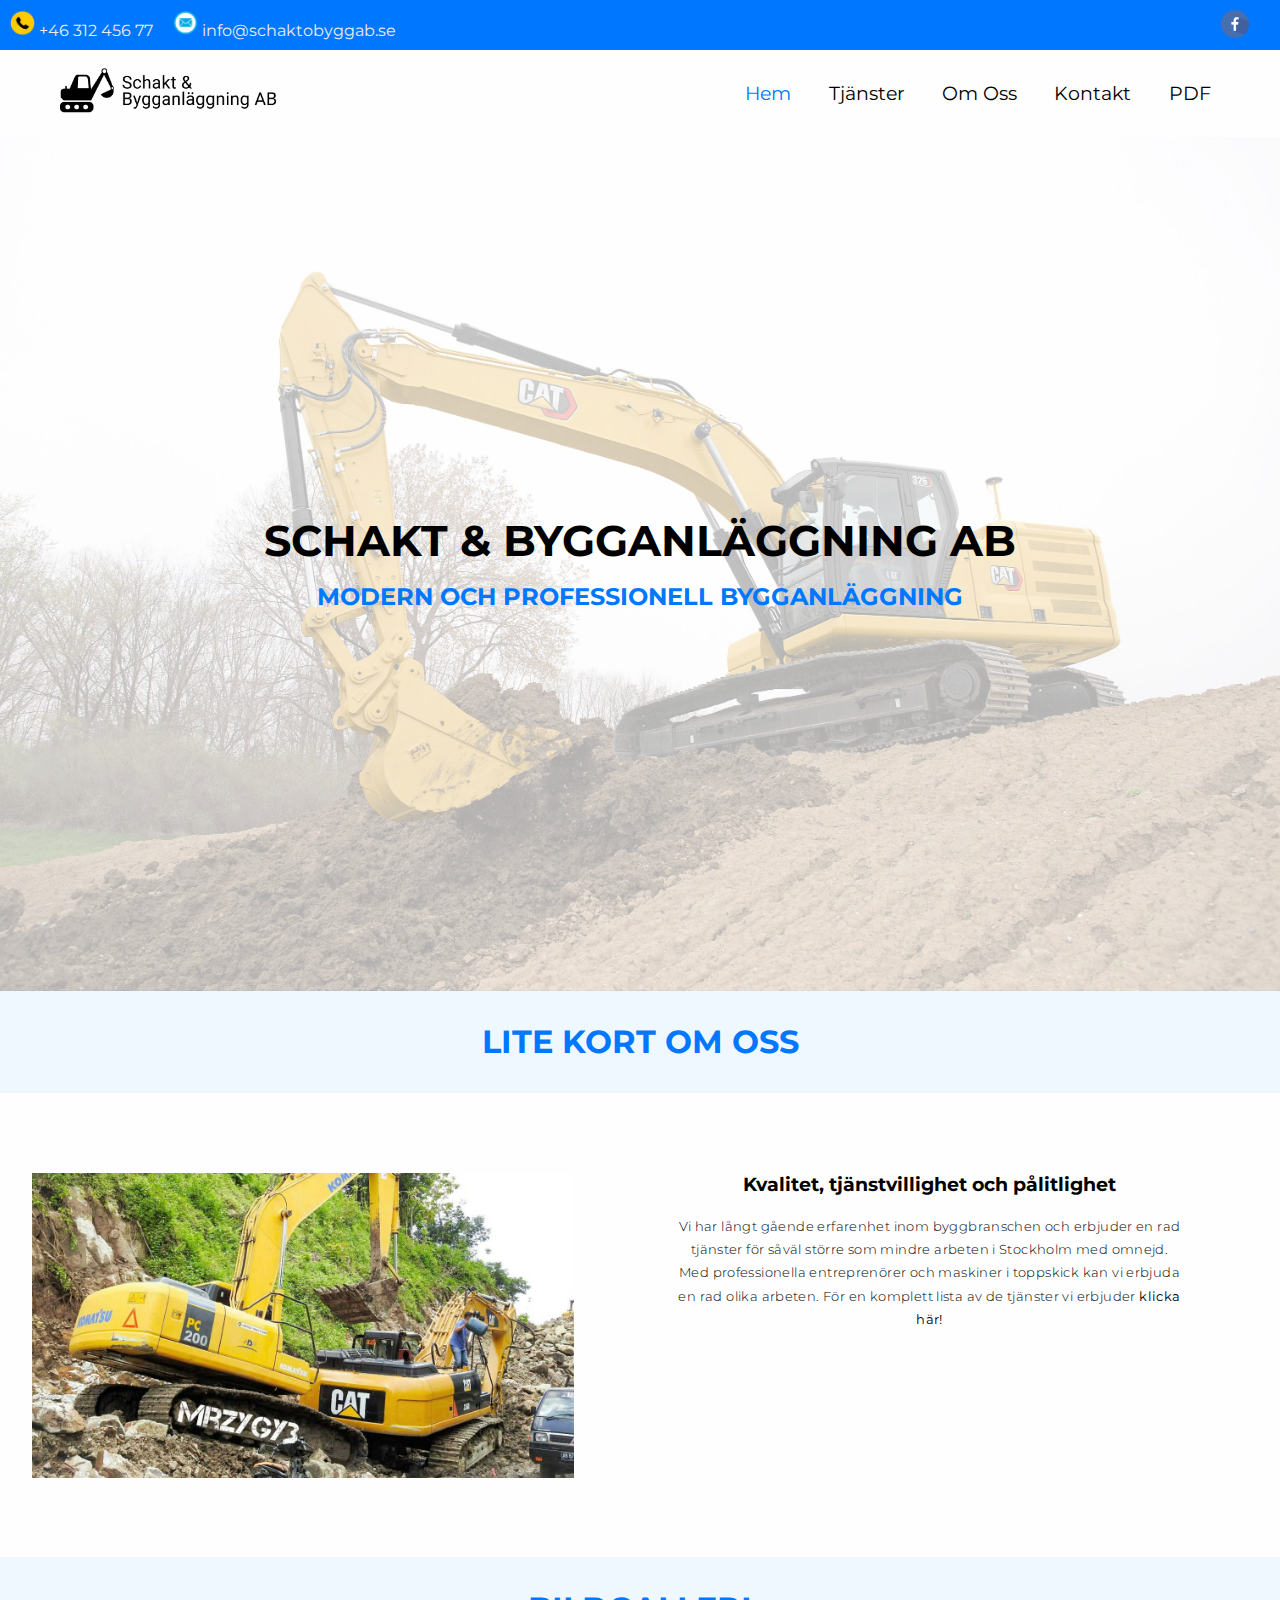
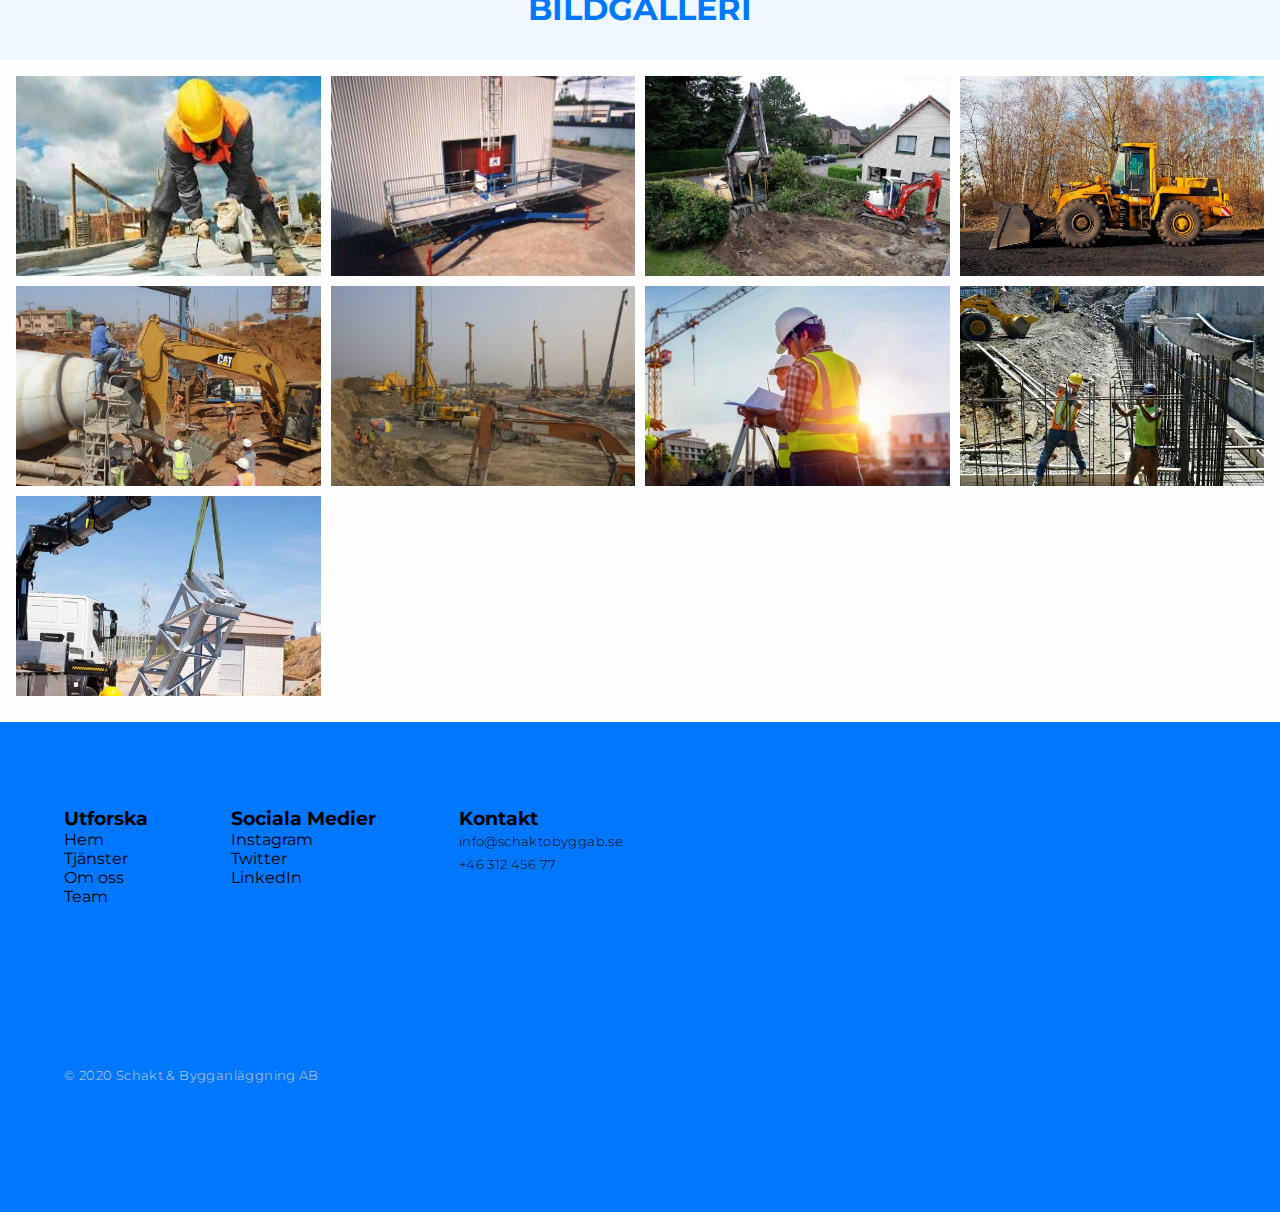
<file: index.html>
<!DOCTYPE html>
<html lang="sv">

<head>
    <meta charset="UTF-8">
    <meta name="viewport" content="width=device-width, initial-scale=1.0">
    <title>Schakt och Bygganläggning AB</title>

    <!--- Stilmallar -->
    <link rel="stylesheet" href="style.css">
    <link rel="shortcut icon" href="media/favicon.png" type="image/x-icon">

</head>

<body>
    <header>
        <nav>

            <div class="header-social">
                <ul class="header-social-list">
                    <li><a href="tel:+4631245677"> <img src="media/phone.png" alt="" class="symbol"> +46 312 456 77</a>
                    </li>
                    <li><a href="mailto:info@schaktobyggab.se"> <img src="media/email.png" alt="" class="symbol">
                            info@schaktobyggab.se</a></li>
                    <li><a href="https://www.facebook.com/"><img src="media/facebook.png" alt="" class="facebook"></a>
                    </li>
                </ul>
            </div>

            <div class="logo-wrapper">
                <a href="index.html">
                    <picture>
                        <source media="(min-width: 900px)" srcset="media/logo.png" class="logo">
                        <source media="(max-width: 900px)" srcset="media/mobile-logo.png">
                        <img src="media/logo.png" alt="" class="logo">
                    </picture>
                </a>
            </div>

            <ul class="navigation">
                <li><a href="index.html" class="active">Hem</a></li>
                <li><a href="services.html">Tjänster</a></li>
                <li><a href="about.html">Om Oss</a></li>
                <li><a href="contact.html">Kontakt</a></li>
                <li><a href="media/Projektrapport.pdf">PDF</a></li>
            </ul>
        </nav>
    </header>

    <main>
        <section id="hero">
            <div class="hero">
                <img src="media/hero-banner.jpg" alt="picture of an excavator for the hero section" class="hero-bg">
                <div class="hero-text">

                    <h1>Schakt & Bygganläggning AB</h1>
                    <h3>Modern och professionell bygganläggning</h3>

                </div>
            </div>
        </section>

        <section id="main">

            <div class="title">
                <h1>Lite kort om oss</h1>
            </div>

            <div class="main-container">

                <div class="image-wrapper">
                    <img src="media/image-1.jpg" alt="image of an excavator behind another one" class="main-image">
                </div>

                <div class="main-text">
                    <h3>Kvalitet, tjänstvillighet och pålitlighet</h3>

                    <p>
                        Vi har långt gående erfarenhet inom byggbranschen och erbjuder
                        en rad tjänster för såväl större som mindre arbeten i Stockholm med omnejd.
                        Med professionella entreprenörer och maskiner i toppskick
                        kan vi erbjuda en rad olika arbeten. För en komplett lista av de tjänster
                        vi erbjuder <b><a href="services.html">klicka här!</a></b>
                    </p>
                </div>
            </div>
        </section>

        <section id="gallery">
            <div class="title">
                <h1>Bildgalleri</h1>
            </div>

            <div class="gallery-container">

                <div class="gallery-image">
                    <a href="media/gallery-1.jpg">
                        <img src="media/gallery-1.jpg" alt="">
                    </a>
                </div>

                <div class="gallery-image">
                    <a href="media/gallery-4.jpg">
                        <img src="media/gallery-4.jpg" alt="">
                    </a>
                </div>

                <div class="gallery-image">
                    <a href="media/gallery-5.jpg">
                        <img src="media/gallery-5.jpg" alt="">
                    </a>
                </div>

                <div class="gallery-image">
                    <a href="media/gallery-6.jpg">
                        <img src="media/gallery-6.jpg" alt="">
                    </a>
                </div>

                <div class="gallery-image">
                    <a href="media/gallery-7.jpg">
                        <img src="media/gallery-7.jpg" alt="">
                    </a>
                </div>

                <div class="gallery-image">
                    <a href="media/gallery-8.jpg">
                        <img src="media/gallery-8.jpg" alt="">
                    </a>
                </div>

                <div class="gallery-image">
                    <a href="media/gallery-9.jpg">
                        <img src="media/gallery-9.jpg" alt="">
                    </a>
                </div>

                <div class="gallery-image">
                    <a href="media/gallery-2.jpg">
                        <img src="media/gallery-2.jpg" alt="">
                    </a>
                </div>

                <div class="gallery-image">
                    <a href="media/gallery-3.jpg">
                        <img src="media/gallery-3.jpg" alt="">
                    </a>
                </div>


            </div>

        </section>

        <footer>
            <nav class="footer-inner">
                <section class="footer-item">
                    <h3>Utforska</h3>
                    <ul>
                        <li><a href="index.html">Hem</a></li>
                        <li><a href="services.html">Tjänster</a></li>
                        <li><a href="about.html">Om oss</a></li>
                        <li><a href="about.html#team">Team</a></li>
                    </ul>
                </section>

                <section class="footer-item">
                    <h3>Sociala Medier</h3>
                    <ul>
                        <li><a href="https://www.instagram.com/">Instagram</a></li>
                        <li><a href="https://twitter.com/home">Twitter</a></li>
                        <li><a href="https://www.linkedin.com/">LinkedIn</a></li>
                    </ul>
                </section>

                <section class="footer-item contact">
                    <h3>Kontakt</h3>
                    <p><a href="#">info@schaktobyggab.se</a></p>
                    <p><a href="#">+46 312 456 77</a></p>
                </section>

            </nav>
        </footer>

    </main>



</body>

</html>
</file>
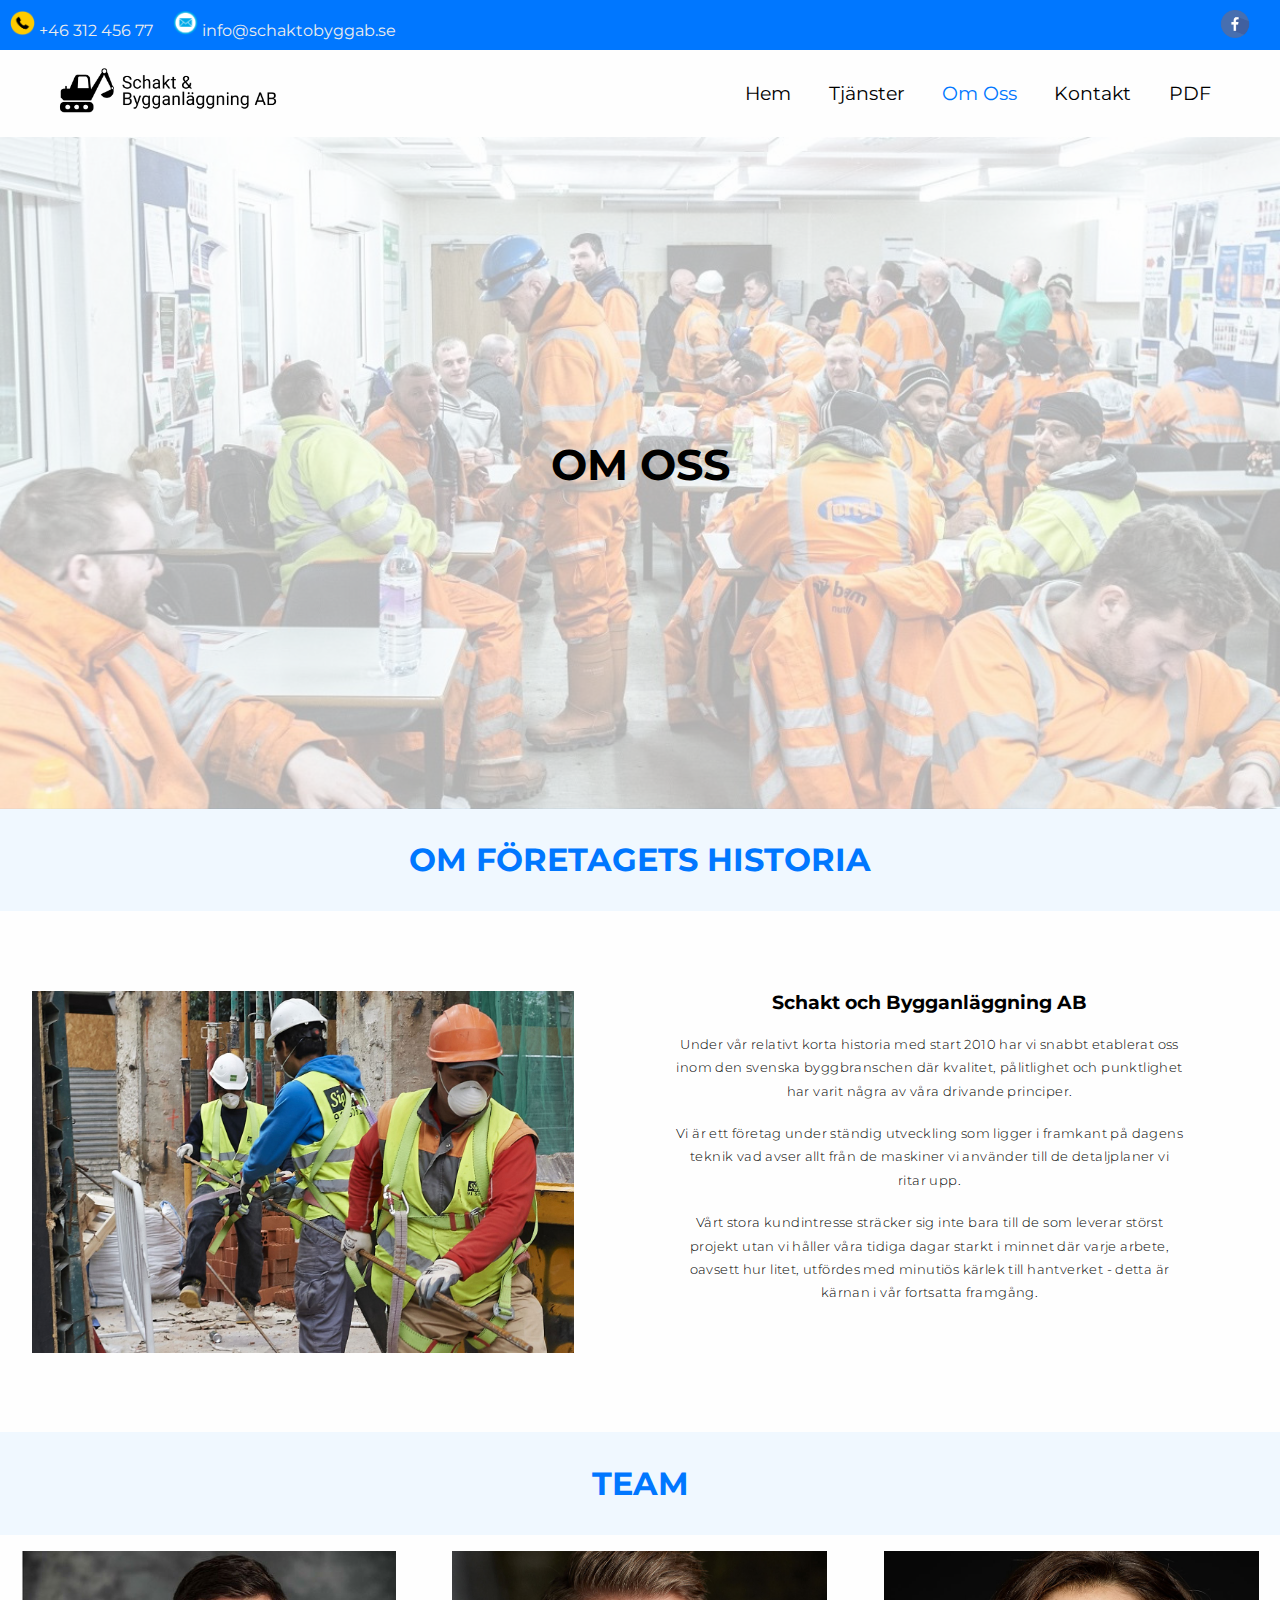
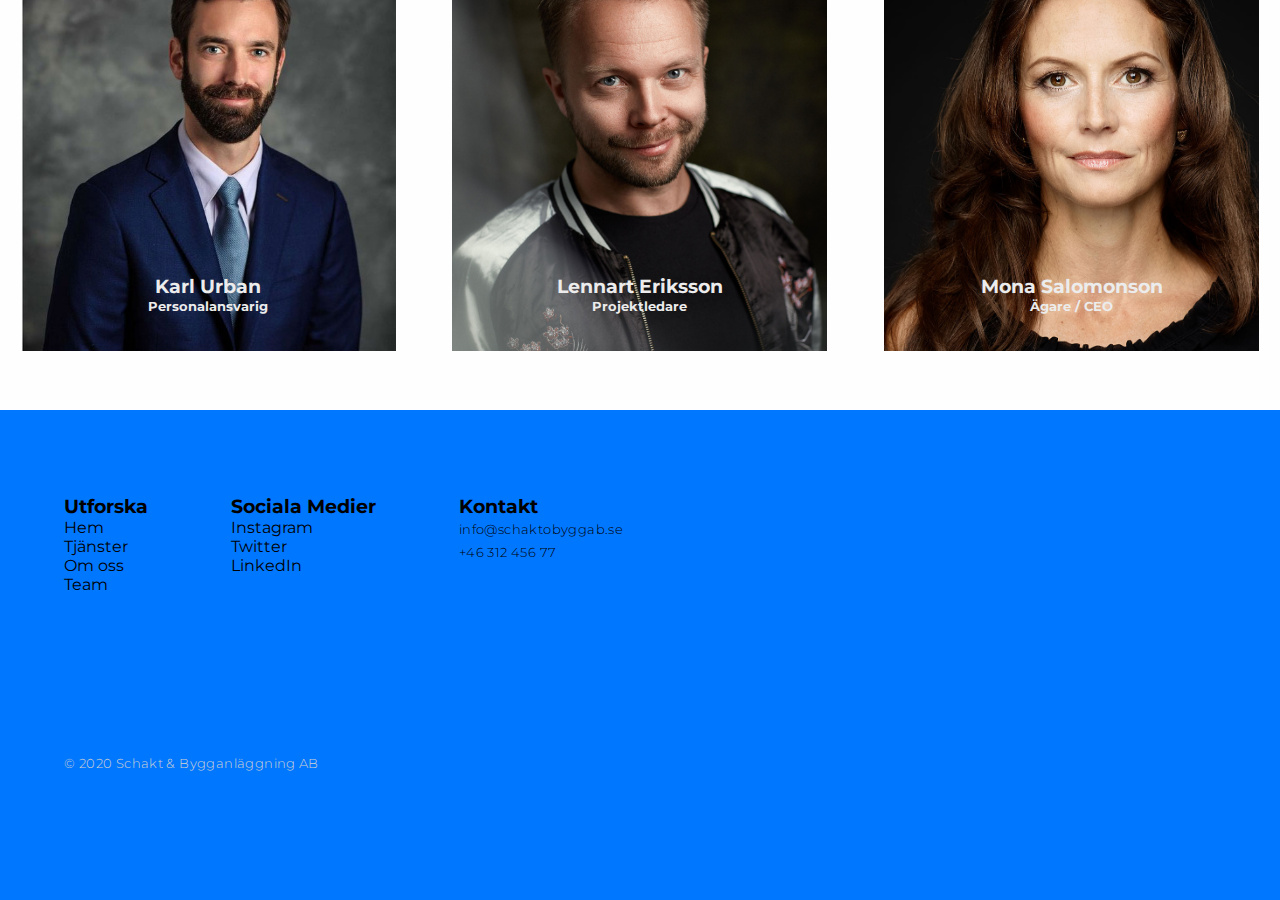
<file: about.html>
<!DOCTYPE html>
<html lang="sv">

<head>
    <meta charset="UTF-8">
    <meta name="viewport" content="width=device-width, initial-scale=1.0">
    <title>Schakt och Bygganläggning AB</title>

    <!--- Stilmallar -->
    <link rel="stylesheet" href="style.css">
    <link rel="shortcut icon" href="media/favicon.png" type="image/x-icon">

</head>

<body>
    <header>
        <nav>

            <div class="header-social">
                <ul class="header-social-list">
                    <li><a href="tel:+4631245677"> <img src="media/phone.png" alt="" class="symbol"> +46 312 456 77</a>
                    </li>
                    <li><a href="mailto:info@schaktobyggab.se"> <img src="media/email.png" alt="" class="symbol">
                            info@schaktobyggab.se</a></li>
                    <li><a href="https://www.facebook.com/"><img src="media/facebook.png" alt="" class="facebook"></a>
                    </li>
                </ul>
            </div>

            <div class="logo-wrapper">
                <a href="index.html">
                    <picture>
                        <source media="(min-width: 900px)" srcset="media/logo.png" class="logo">
                        <source media="(max-width: 900px)" srcset="media/mobile-logo.png">
                        <img src="media/logo.png" alt="" class="logo">
                    </picture>
                </a>
            </div>

            <ul class="navigation">
                <li><a href="index.html">Hem</a></li>
                <li><a href="services.html">Tjänster</a></li>
                <li><a href="about.html" class="active">Om Oss</a></li>
                <li><a href="contact.html">Kontakt</a></li>
                <li><a href="media/Projektrapport.pdf">PDF</a></li>
            </ul>
        </nav>
    </header>

    <main>
        <section id="hero">
            <div class="hero">
                <img src="media/about-banner.jpg" alt="picture of an excavator for the hero section" class="hero-bg">
                <div class="hero-text">
                    <h1>Om oss</h1>
                </div>
            </div>
        </section>

        <section id="about">
            <div class="title">
                <h1>Om företagets historia</h1>
            </div>

            <div class="main-container">

                <div class="image-wrapper">
                    <img src="media/team.jpg" alt="image of an excavator behind another one" class="main-image">
                </div>

                <div class="main-text">
                    <h3>Schakt och Bygganläggning AB</h3>

                    <p>
                        Under vår relativt korta historia med start 2010 har vi snabbt etablerat oss inom
                        den svenska byggbranschen där kvalitet, pålitlighet och punktlighet har varit några
                        av våra drivande principer.
                    </p>
                    <br>
                    <p>
                        Vi är ett företag under ständig utveckling som ligger i framkant på dagens teknik vad
                        avser allt från de maskiner vi använder till de detaljplaner vi ritar upp.
                    </p>
                    <br>
                    <p>
                        Vårt stora kundintresse sträcker sig inte bara till de som leverar störst projekt utan
                        vi håller våra tidiga dagar starkt i minnet där varje arbete, oavsett hur litet, utfördes
                        med minutiös kärlek till hantverket - detta är kärnan i vår fortsatta framgång.
                    </p>
                </div>
            </div>

        </section>

        <section id="team">
            <div class="title">
                <h1>Team</h1>
            </div>

            <div class="team">
                <div class="team-card">
                    <img src="media/team-1.jpg" alt="" class="team-image">
                    <div class="card-text">
                        <h3>Karl Urban</h3>
                        <h5>Personalansvarig</h5>
                    </div>
                </div>
                <div class="team-card">
                    <img src="media/team-2.jpg" alt="" class="team-image">
                    <div class="card-text">
                        <h3>Lennart Eriksson</h3>
                        <h5>Projektledare</h5>
                    </div>
                </div>
                <div class="team-card">
                    <img src="media/team-3.jpg" alt="" class="team-image">
                    <div class="card-text">
                        <h3>Mona Salomonson</h3>
                        <h5>Ägare / CEO</h5>
                    </div>
                </div>
            </div>

        </section>




        <footer>
            <nav class="footer-inner">
                <section class="footer-item">
                    <h3>Utforska</h3>
                    <ul>
                        <li><a href="index.html">Hem</a></li>
                        <li><a href="services.html">Tjänster</a></li>
                        <li><a href="about.html">Om oss</a></li>
                        <li><a href="about.html#team">Team</a></li>
                    </ul>
                </section>

                <section class="footer-item">
                    <h3>Sociala Medier</h3>
                    <ul>
                        <li><a href="https://www.instagram.com/">Instagram</a></li>
                        <li><a href="https://twitter.com/home">Twitter</a></li>
                        <li><a href="https://www.linkedin.com/">LinkedIn</a></li>
                    </ul>
                </section>

                <section class="footer-item contact">
                    <h3>Kontakt</h3>
                    <p><a href="#">info@schaktobyggab.se</a></p>
                    <p><a href="#">+46 312 456 77</a></p>
                </section>

            </nav>
        </footer>

    </main>

</body>

</html>
</file>
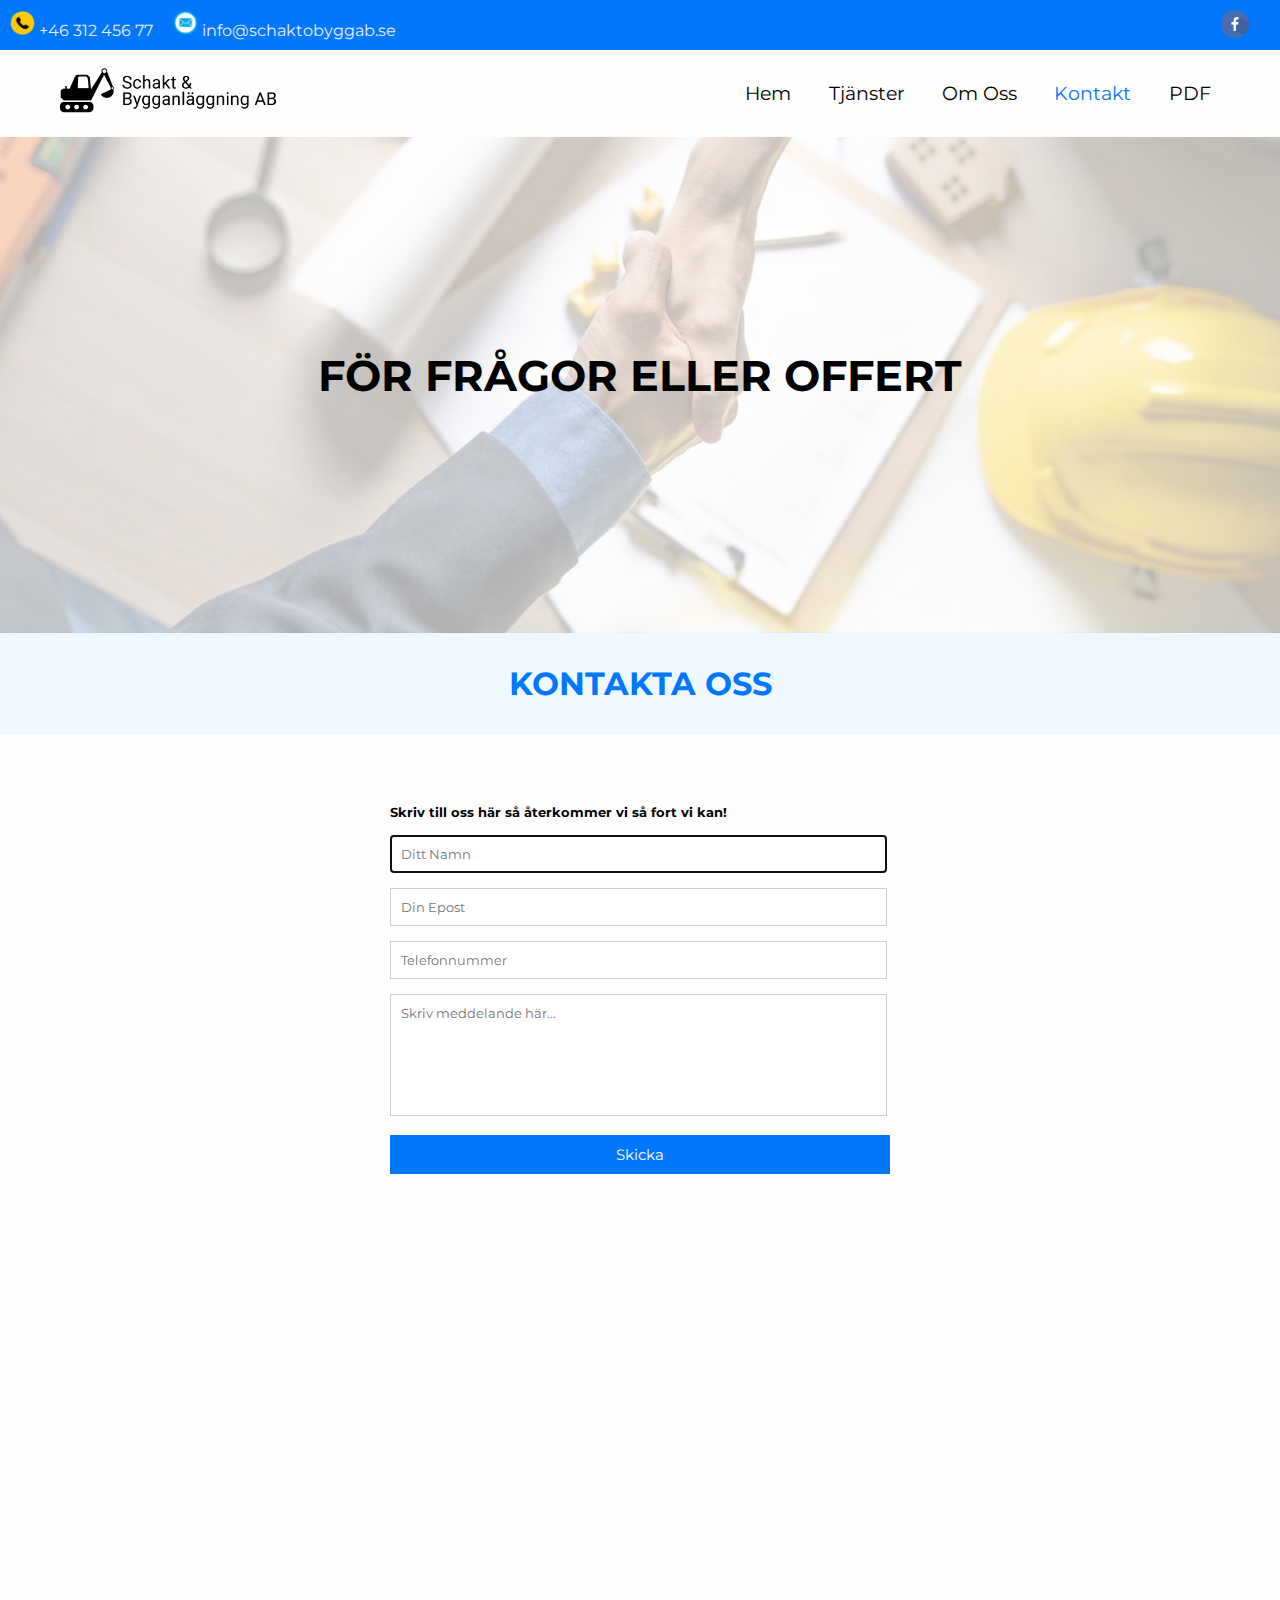
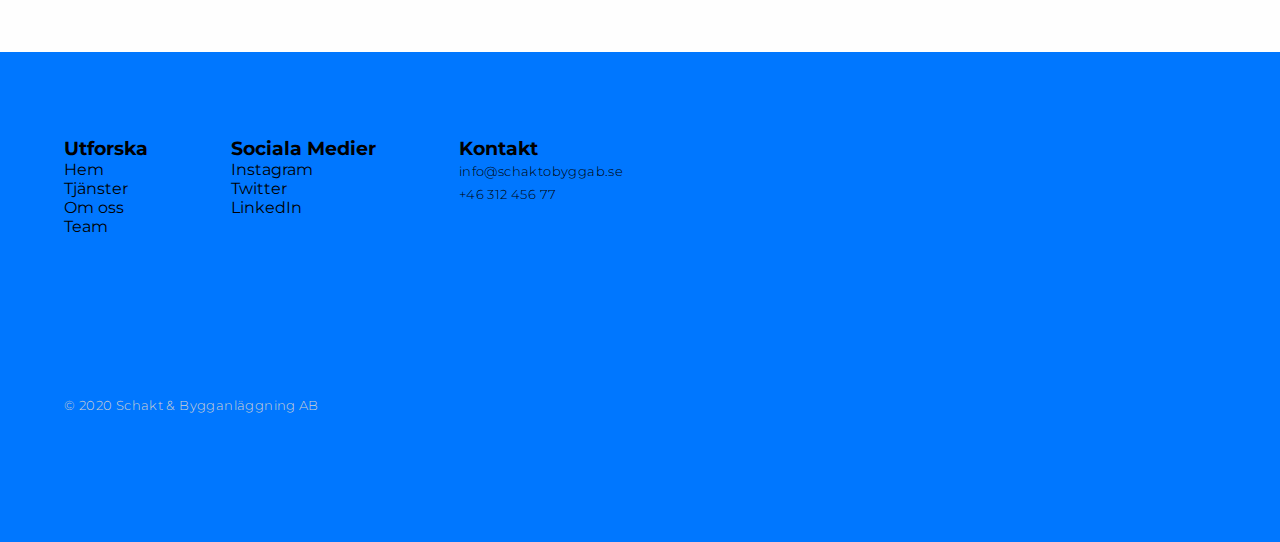
<file: contact.html>
<!DOCTYPE html>
<html lang="sv">

<head>
    <meta charset="UTF-8">
    <meta name="viewport" content="width=device-width, initial-scale=1.0">
    <title>Schakt och Bygganläggning AB</title>

    <!--- Stilmallar -->
    <link rel="stylesheet" href="style.css">
    <link rel="shortcut icon" href="media/favicon.png" type="image/x-icon">

</head>

<body>
    <header>
        <nav>

            <div class="header-social">
                <ul class="header-social-list">
                    <li><a href="tel:+4631245677"> <img src="media/phone.png" alt="" class="symbol"> +46 312 456 77</a>
                    </li>
                    <li><a href="mailto:info@schaktobyggab.se"> <img src="media/email.png" alt="" class="symbol">
                            info@schaktobyggab.se</a></li>
                    <li><a href="https://www.facebook.com/"><img src="media/facebook.png" alt="" class="facebook"></a>
                    </li>
                </ul>
            </div>

            <div class="logo-wrapper">
                <a href="index.html">
                    <picture>
                        <source media="(min-width: 900px)" srcset="media/logo.png" class="logo">
                        <source media="(max-width: 900px)" srcset="media/mobile-logo.png">
                        <img src="media/logo.png" alt="" class="logo">
                    </picture>
                </a>
            </div>

            <ul class="navigation">
                <li><a href="index.html">Hem</a></li>
                <li><a href="services.html">Tjänster</a></li>
                <li><a href="about.html">Om Oss</a></li>
                <li><a href="contact.html" class="active">Kontakt</a></li>
                <li><a href="media/Projektrapport.pdf">PDF</a></li>
            </ul>
        </nav>
    </header>

    <main>
        <section id="hero">
            <div class="hero">
                <img src="media/contact-banner.jpg" alt="picture of an excavator for the hero section" class="hero-bg">
                <div class="hero-text">
                    <h1>För frågor eller offert</h1>
                </div>
            </div>
        </section>


        <section id="contact">
            <div class="title">
                <h1>Kontakta Oss</h1>
            </div>

            <div class="contact-container">
                <form id="contact-form">
                    <h4>Skriv till oss här så återkommer vi så fort vi kan!</h4>
                    <fieldset>
                        <input placeholder="Ditt Namn" type="text" tabindex="1" required autofocus>
                    </fieldset>
                    <fieldset>
                        <input placeholder="Din Epost" type="email" tabindex="2" required>
                    </fieldset>
                    <fieldset>
                        <input placeholder="Telefonnummer" type="tel" tabindex="3" required>
                    </fieldset>
                    <fieldset>
                        <textarea placeholder="Skriv meddelande här..." tabindex="5" required></textarea>
                    </fieldset>
                    <fieldset>
                        <button name="submit" type="submit" id="contact-submit">Skicka</button>
                    </fieldset>
                </form>
            </div>
        </section>


        <iframe
            src="https://www.google.com/maps/embed?pb=!1m18!1m12!1m3!1d130266.39962977941!2d17.84197289419544!3d59.32606681578912!2m3!1f0!2f0!3f0!3m2!1i1024!2i768!4f13.1!3m3!1m2!1s0x465f763119640bcb%3A0xa80d27d3679d7766!2sStockholm!5e0!3m2!1ssv!2sse!4v1604063658802!5m2!1ssv!2sse"
            style="border:0;" allowfullscreen="" aria-hidden="false" tabindex="0" class="map"></iframe>

        <footer>
            <nav class="footer-inner">
                <section class="footer-item">
                    <h3>Utforska</h3>
                    <ul>
                        <li><a href="index.html">Hem</a></li>
                        <li><a href="services.html">Tjänster</a></li>
                        <li><a href="about.html">Om oss</a></li>
                        <li><a href="about.html#team">Team</a></li>
                    </ul>
                </section>

                <section class="footer-item">
                    <h3>Sociala Medier</h3>
                    <ul>
                        <li><a href="https://www.instagram.com/">Instagram</a></li>
                        <li><a href="https://twitter.com/home">Twitter</a></li>
                        <li><a href="https://www.linkedin.com/">LinkedIn</a></li>
                    </ul>
                </section>

                <section class="footer-item contact">
                    <h3>Kontakt</h3>
                    <p><a href="#">info@schaktobyggab.se</a></p>
                    <p><a href="#">+46 312 456 77</a></p>
                </section>

            </nav>
        </footer>

    </main>



</body>

</html>
</file>
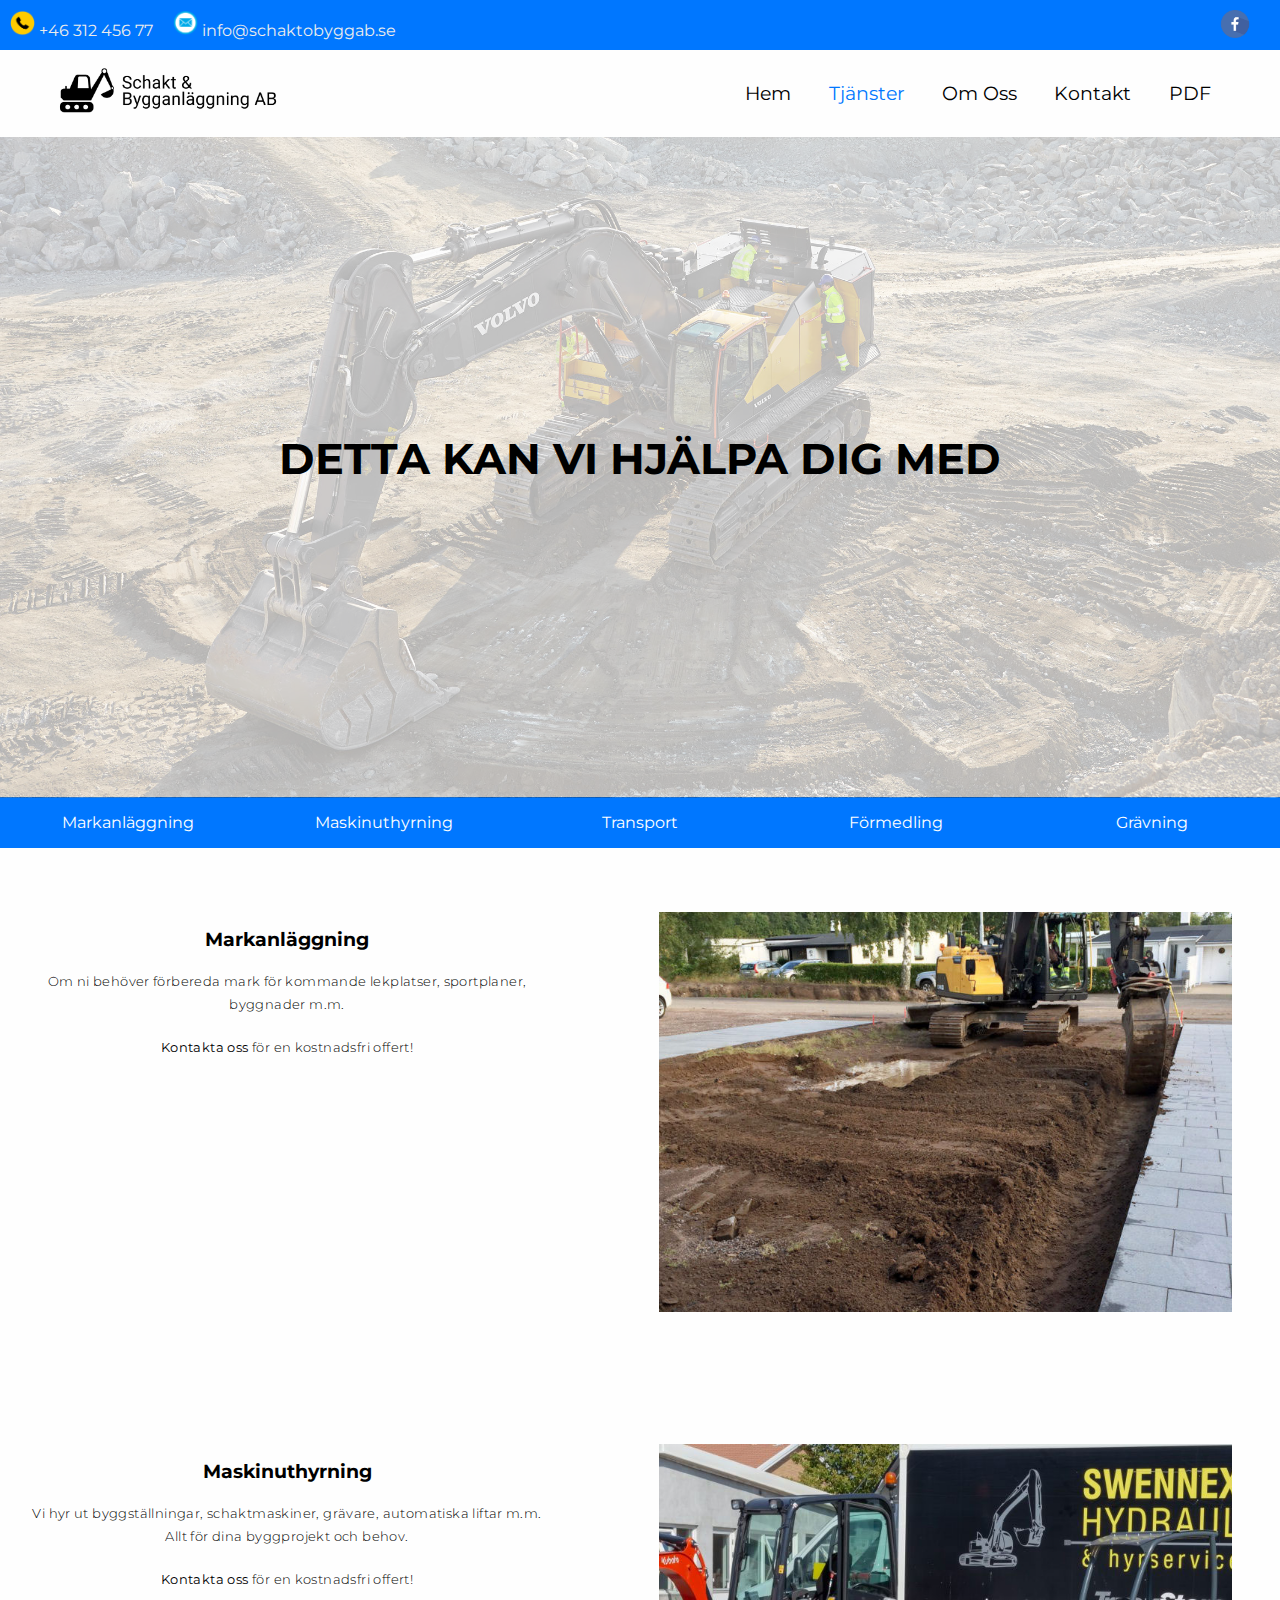
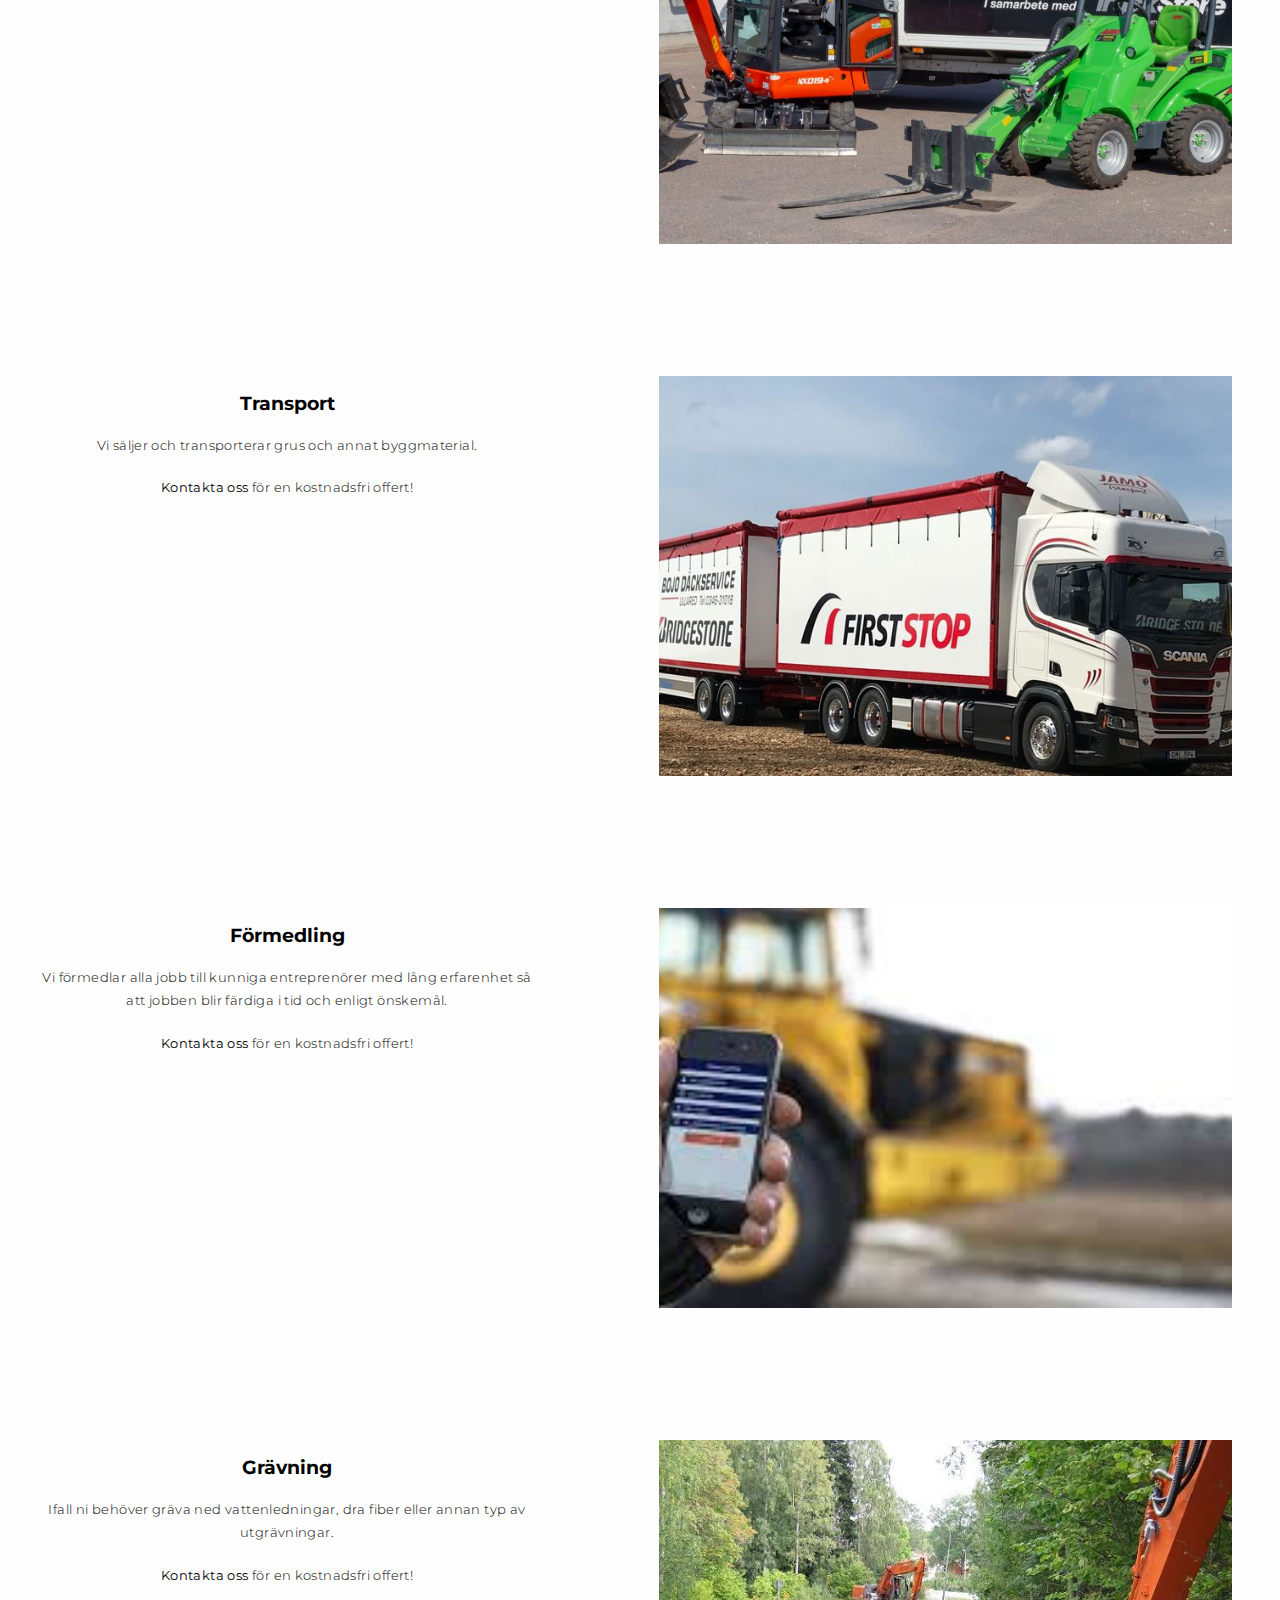
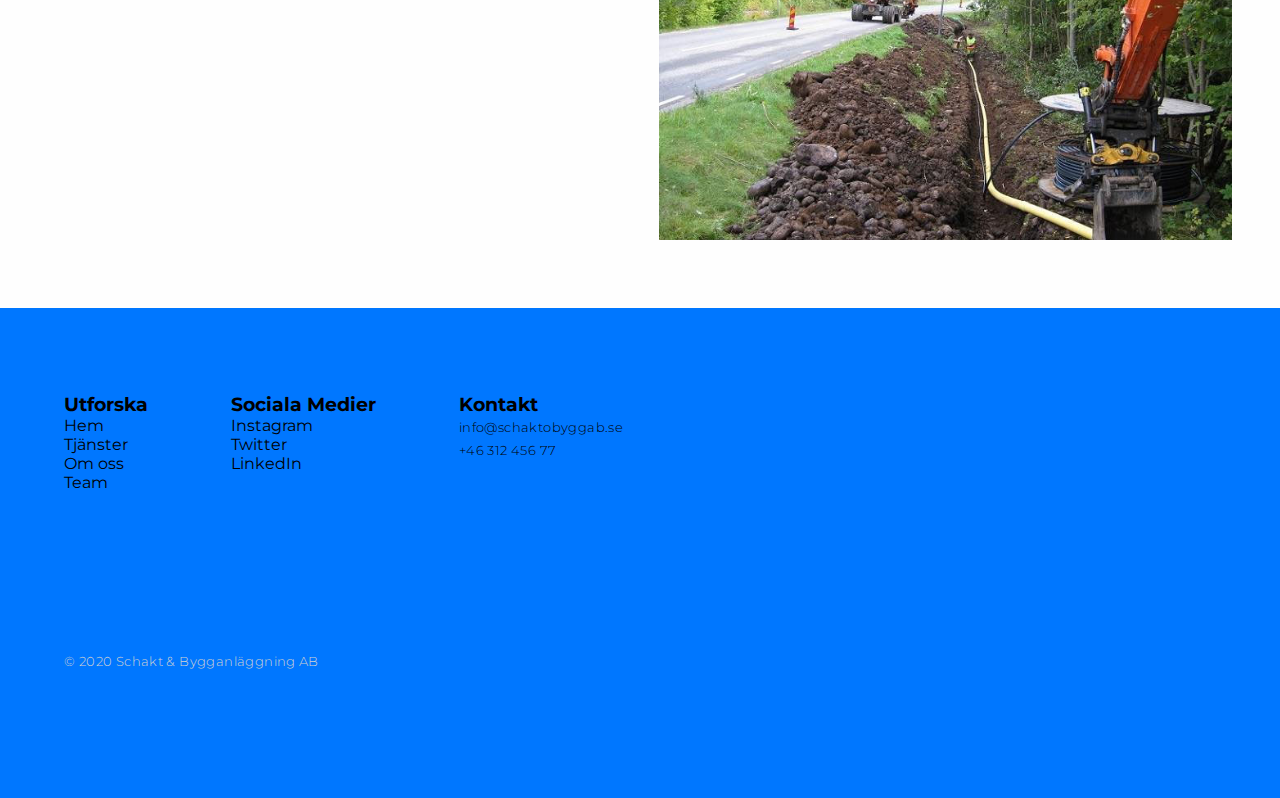
<file: services.html>
<!DOCTYPE html>
<html lang="sv">

<head>
    <meta charset="UTF-8">
    <meta name="viewport" content="width=device-width, initial-scale=1.0">
    <title>Schakt och Bygganläggning AB</title>

    <!--- Stilmallar -->
    <link rel="stylesheet" href="style.css">
    <link rel="shortcut icon" href="media/favicon.png" type="image/x-icon">

</head>

<body>
    <header>
        <nav>

            <div class="header-social">
                <ul class="header-social-list">
                    <li><a href="tel:+4631245677"> <img src="media/phone.png" alt="" class="symbol"> +46 312 456 77</a>
                    </li>
                    <li><a href="mailto:info@schaktobyggab.se"> <img src="media/email.png" alt="" class="symbol">
                            info@schaktobyggab.se</a></li>
                    <li><a href="https://www.facebook.com/"><img src="media/facebook.png" alt="" class="facebook"></a>
                    </li>
                </ul>
            </div>

            <div class="logo-wrapper">
                <a href="index.html">
                    <picture>
                        <source media="(min-width: 900px)" srcset="media/logo.png" class="logo">
                        <source media="(max-width: 900px)" srcset="media/mobile-logo.png">
                        <img src="media/logo.png" alt="" class="logo">
                    </picture>
                </a>
            </div>

            <ul class="navigation">
                <li><a href="index.html">Hem</a></li>
                <li><a href="services.html" class="active">Tjänster</a></li>
                <li><a href="about.html">Om Oss</a></li>
                <li><a href="contact.html">Kontakt</a></li>
                <li><a href="media/Projektrapport.pdf">PDF</a></li>
            </ul>
        </nav>
    </header>

    <main>
        <section id="hero">
            <div class="hero">

                <img src="media/services-banner.jpg" alt="picture of an excavator for the hero section" class="hero-bg">
                <div class="hero-text">
                    <h1>Detta kan vi hjälpa dig med</h1>
                </div>
            </div>
        </section>


        <div class="loval-nav-wrapper" id="local-navbar">
            <ul class="local-navigation">
                <li><a href="#services-mark">Markanläggning</a></li>
                <li><a href="#services-maskin">Maskinuthyrning</a></li>
                <li><a href="#services-transport">Transport</a></li>
                <li><a href="#services-formedling">Förmedling</a></li>
                <li><a href="#services-gravning">Grävning</a></li>
            </ul>
        </div>


        <section id="services-mark">
            <div class="main-container">


                <div class="main-text">
                    <h3>Markanläggning</h3>

                    <p>
                        Om ni behöver förbereda mark för kommande lekplatser,
                        sportplaner, byggnader m.m.
                    </p>
                    <br>
                    <p>
                        <b><a href="contact.html">Kontakta oss</a></b> för en kostnadsfri offert!
                    </p>

                </div>

                <div class="image-wrapper">
                    <img src="media/service-mark.jpg" alt="image of an excavator digging" class="service-image">
                </div>
            </div>
        </section>

        <section id="services-maskin">
            <div class="main-container">

                <div class="main-text">
                    <h3>Maskinuthyrning</h3>

                    <p>Vi hyr ut byggställningar, schaktmaskiner, grävare,
                        automatiska liftar m.m. Allt för dina byggprojekt och behov.
                    </p>
                    <br>
                    <p>
                        <b><a href="contact.html">Kontakta oss</a></b> för en kostnadsfri offert!
                    </p>

                </div>

                <div class="image-wrapper">
                    <img src="media/service-maskin.jpg" alt="image of construction machines" class="service-image">
                </div>


            </div>
        </section>

        <section id="services-transport">
            <div class="main-container">

                <div class="main-text">
                    <h3>Transport</h3>

                    <p>
                        Vi säljer och transporterar grus och annat byggmaterial.
                    </p>
                    <br>
                    <p>
                        <b><a href="contact.html">Kontakta oss</a></b> för en kostnadsfri offert!
                    </p>

                </div>

                <div class="image-wrapper">
                    <img src="media/service-transport.jpg" alt="image of a truck moving goods" class="service-image">
                </div>
            </div>
        </section>

        <section id="services-formedling">
            <div class="main-container">

                <div class="main-text">
                    <h3>Förmedling</h3>

                    <p>Vi förmedlar alla jobb till kunniga entreprenörer med lång
                        erfarenhet så att jobben blir färdiga i tid och enligt önskemål.
                    </p>
                    <br>
                    <p>
                        <b><a href="contact.html">Kontakta oss</a></b> för en kostnadsfri offert!
                    </p>

                </div>

                <div class="image-wrapper">
                    <img src="media/service-formedling.jpg" alt="image of a man with a mobile in front of excavator"
                        class="service-image">
                </div>
            </div>
        </section>

        <section id="services-gravning">
            <div class="main-container">

                <div class="main-text">
                    <h3>Grävning</h3>

                    <p>Ifall ni behöver gräva ned vattenledningar, dra fiber
                        eller annan typ av utgrävningar.
                    </p>
                    <br>
                    <p>
                        <b><a href="contact.html">Kontakta oss</a></b> för en kostnadsfri offert!
                    </p>

                </div>

                <div class="image-wrapper">
                    <img src="media/service-gravning.jpg" alt="image of excavators digging a trench"
                        class="service-image">
                </div>
            </div>
        </section>

        <footer>
            <nav class="footer-inner">
                <section class="footer-item">
                    <h3>Utforska</h3>
                    <ul>
                        <li><a href="index.html">Hem</a></li>
                        <li><a href="services.html">Tjänster</a></li>
                        <li><a href="about.html">Om oss</a></li>
                        <li><a href="about.html#team">Team</a></li>
                    </ul>
                </section>

                <section class="footer-item">
                    <h3>Sociala Medier</h3>
                    <ul>
                        <li><a href="https://www.instagram.com/">Instagram</a></li>
                        <li><a href="https://twitter.com/home">Twitter</a></li>
                        <li><a href="https://www.linkedin.com/">LinkedIn</a></li>
                    </ul>
                </section>

                <section class="footer-item contact">
                    <h3>Kontakt</h3>
                    <p><a href="#">info@schaktobyggab.se</a></p>
                    <p><a href="#">+46 312 456 77</a></p>
                </section>

            </nav>
        </footer>

    </main>



</body>

</html>
</file>
<file: style.css>
/*
Kod skriven av John Emericks
Linnéuniversitet, HT 2020
*/

/*--------------------
Struktur:
1 | Basinställningar
2 | Header
3 | Hero Section
4 | Main content Section
5 | Gallery Section
6 | Footer
7 | Services
8 | Contact
9 | About
--------------------*/

/*----- 1 | Basinställningar -----*/
@import url('https://fonts.googleapis.com/css2?family=Montserrat:wght@500&display=swap');

* {
    margin: 0;
    padding: 0;
    font-family: 'Montserrat',
        sans-serif;
}

body {
    background-color: #fefefe;
}

ul {
    list-style: none;
}

p {
    font-weight: 300;
    font-size: 13px;
    padding: 0;
    line-height: 1.8;
    letter-spacing: 0.03em;
}

a {
    text-decoration-line: none;
    color: rgb(0, 0, 0);
}

a:hover {
    color: rgb(97, 171, 255);
    -webkit-transition: color 0.2s ease-in-out;
    -moz-transition: color 0.2s ease-in-out;
    transition: color 0.2s ease-in-out;
}

.active {
    color: rgb(0, 119, 255);
}


/*----- 2 | Header -----*/
header {
    padding-bottom: 5em;
}

nav {
    background-color: rgb(0, 119, 255);
}

.navigation {
    display: flex;
    padding: 2em;
    float: right;
}

.navigation li {
    margin-right: 2em;
    font-size: 14pt;
}

.logo-wrapper {
    width: 30%;
    float: left;
}

.logo {
    height: 50px;
    width: auto;
    padding: 1em;
}


.header-social-list {
    display: flex;

}

.header-social a {
    color: #ececec;
}

.header-social-list li {
    padding: 10px;

}

.facebook {
    position: absolute;
    right: 25px;
    width: 40px;
}

.symbol {
    width: 25px;
}

/*----- 3 | Hero Section -----*/

.hero {
    position: relative;
    text-align: center;

}

.hero-bg {
    width: 100%;
    opacity: .3;
}

.hero-text {
    position: absolute;
    top: 50%;
    left: 50%;
    transform: translate(-50%, -50%);
    text-transform: uppercase;
    width: 100%;
}

.hero-text h1 {
    font-size: 32pt;
    margin-bottom: 15px;

}

.hero-text h3 {
    font-size: 18pt;
    color: rgb(0, 119, 255);
}

/*----- 4 | Main content Section -----*/

.title h1 {
    text-align: center;
    text-transform: uppercase;
    padding: 1em;
    color: rgb(0, 119, 255);
    background-color: aliceblue;
    margin-top: -5px;
}

.main-container {
    display: grid;
    grid-template-columns: repeat(2, 1fr);
    grid-template-rows: 1fr;
    grid-column-gap: 5px;
    grid-row-gap: 10px;
    padding: 3em 0 3em 0;
}

.main-image {
    width: 85%;
    margin: 2em;
}

.main-text {
    width: 80%;
    margin: 2em;
    text-align: center;
}

.main-text h3 {
    text-align: center;
    margin-bottom: 1em;
}

.main-text ul {
    margin: 10px 0 10px 0;
}

@media screen and (max-width: 900px) {
    .main-container {
        grid-template-columns: 1fr;
        text-align: center;
    }
}

/*----- 5 | Gallery Section -----*/

.gallery-container {
    display: grid;
    grid-template-columns: repeat(auto-fill, minmax(250px, 1fr));
    grid-column-gap: 10px;
    grid-auto-rows: 210px;
    padding: 1em;
}

.gallery-image img {
    width: 100%;
    height: 200px;
    object-fit: cover;
}

/*----- 6 | Footer -----*/
footer {
    background-color: rgb(0, 119, 255);
    font-family: "Lato", sans-serif;
    padding: 85px 0 285px 0;
}

.footer-inner {
    width: 90%;
    margin-left: auto;
    margin-right: auto;
    margin-bottom: 120px;
    max-width: 1170px;
    position: relative;
}

.footer-item {
    float: left;
    margin: 0 7.2% 0 0;
}


.footer-inner:after {
    content: "© 2020 Schakt & Bygganläggning AB";
    font-weight: 300;
    letter-spacing: 0.03em;
    font-size: 13px;
    color: #d1d1d1;
    position: absolute;
    top: 260px;
    clear: both;
    display: block;
}

/*----- 7 | Services -----*/

.local-navigation {
    display: inline-flex;
    width: 100%;
    background-color: rgb(0, 119, 255);
    padding: 1em 0 1em 0;
    margin-top: -5px;
}

.local-navigation li {
    width: 20%;
    text-align: center;
}

.local-navigation a {
    color: #fefefe;
}

.local-navigation a:hover {
    text-decoration: underline;
}

.service-item h3 {
    margin-bottom: 10px;
}

.service-image {
    width: 90%;
    height: 400px;
    object-fit: cover;
    padding: 1em;
}

@media screen and (max-width: 900px) {
    .service-image {
        width: 100%;
    }
}

@media screen and (max-width: 750px) {
    .local-navigation li {
        font-size: 8pt;
    }
}

@media screen and (max-width: 750px) {
    .local-navigation li {
        font-size: 6pt;
    }
}


/*----- 8 | Contact -----*/
.contact-container {
    max-width: 500px;
    width: 100%;
    margin: 0 auto;
    position: relative;
    padding: 4em 0 4em 0;
}

#contact h3 {
    color: rgb(0, 119, 255);
    display: block;
    font-size: 30px;
    font-weight: 400;
}

#contact h4 {
    margin: 5px 0 15px;
    display: block;
    font-size: 10pt;
}

fieldset {
    border: medium none;
    margin: 0 0 10px;
    min-width: 100%;
    width: 100%;
}

#contact input[type="text"],
#contact input[type="email"],
#contact input[type="tel"],
#contact input[type="url"],
#contact textarea {
    width: 95%;
    border: 1px solid #CCC;
    background: #FFF;
    margin: 0 0 5px;
    padding: 10px;
}

#contact input[type="text"]:hover,
#contact input[type="email"]:hover,
#contact input[type="tel"]:hover,
#contact input[type="url"]:hover,
#contact textarea:hover {
    -webkit-transition: border-color 0.3s ease-in-out;
    -moz-transition: border-color 0.3s ease-in-out;
    transition: border-color 0.3s ease-in-out;
    border: 1px solid #AAA;
}

#contact textarea {
    height: 100px;
    max-width: 100%;
    resize: none;
}

#contact button[type="submit"] {
    cursor: pointer;
    width: 100%;
    border: none;
    background: rgb(0, 119, 255);
    color: #FFF;
    margin: 0 0 5px;
    padding: 10px;
    font-size: 15px;
}

#contact button[type="submit"]:hover {
    background: rgb(57, 144, 243);
    -webkit-transition: background 0.3s ease-in-out;
    -moz-transition: background 0.3s ease-in-out;
    transition: background-color 0.3s ease-in-out;
}

#contact button[type="submit"]:active {
    box-shadow: inset 0 1px 3px rgba(0, 0, 0, 0.5);
}

.map {
    width: 100%;
    height: 400px;
    margin-bottom: -5px;
}

/*----- 9 | About -----*/

.team {
    display: grid;
    grid-template-columns: repeat(3, 1fr);
    grid-template-rows: 1fr;
    grid-column-gap: 15px;
    grid-row-gap: 0px;
}

.team-card {
    width: 100%;
    text-align: center;
    padding-bottom: 6em;
}

.team-image {
    width: 90%;
    height: 400px;
    object-fit: cover;
    padding: 1em;
}

.card-text {
    margin-top: -6em;
    color: #ececec;
}

@media screen and (max-width: 900px) {
    .team {
        grid-template-columns: 1fr;
    }

    .team-image {
        height: 600px;
    }
}
</file>
